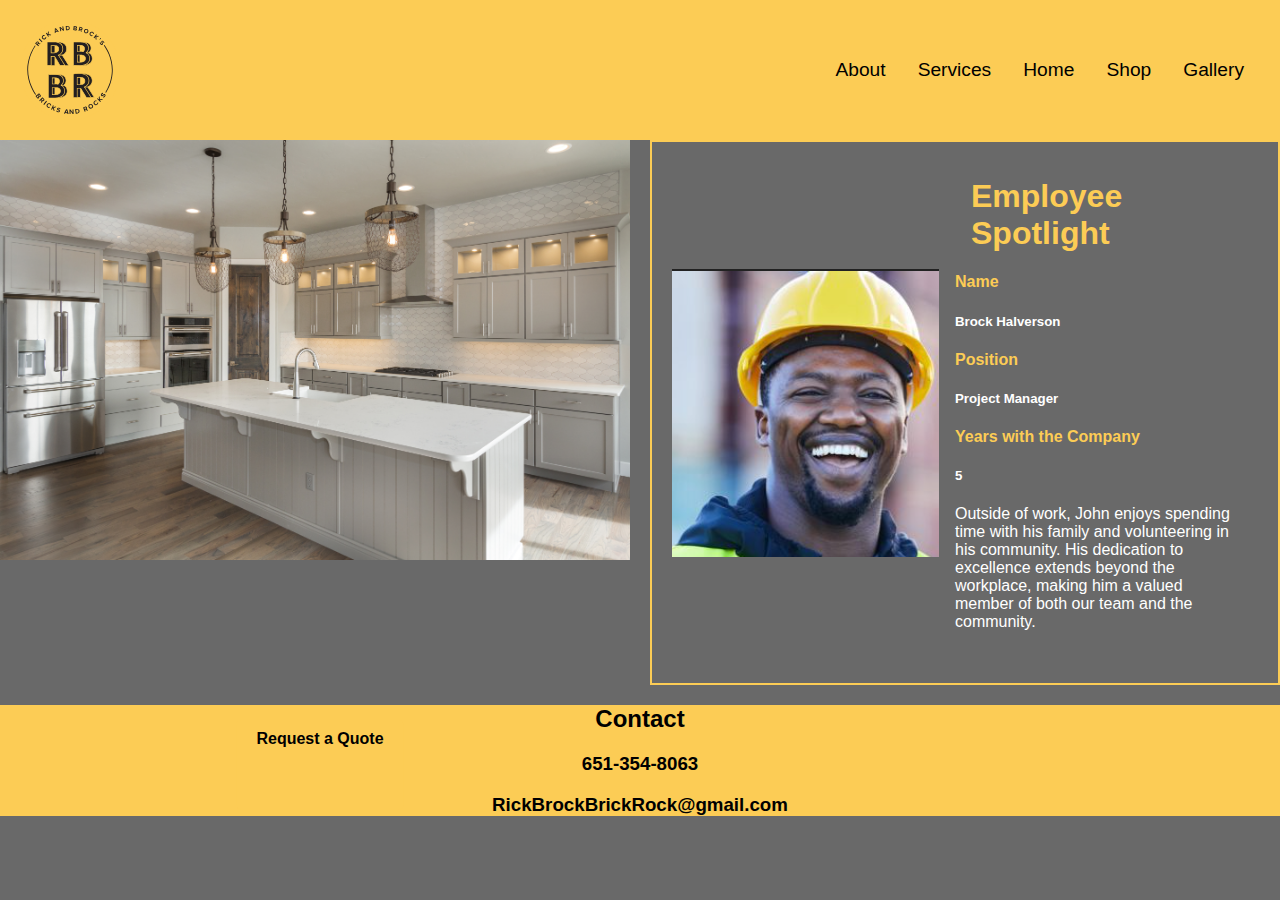
<file: index.html>
<!DOCTYPE html>
<html lang="en">
<head>
    <link rel="icon" type="image/svg+xml" href="/assets/images/favicon.svg">
    <link rel="icon" type="image/png" href="/assets/images/favicon.png">
    <link rel="preconnect" href="https://fonts.googleapis.com">
    <link rel="preconnect" href="https://fonts.gstatic.com" crossorigin>
    <link href="https://fonts.googleapis.com/css2?family=Lato:ital,wght@0,100;0,300;0,400;0,700;0,900;1,100;1,300;1,400;1,700;1,900&display=swap" rel="stylesheet">
    <link rel="stylesheet" href="styles.css">
    <meta charset="UTF-8">
    <meta name="viewport" content="width=device-width, initial-scale=1.0">
    <title>RBBR</title>
    <style>
        .quote-button {
            position: absolute;
            bottom: 90px;
            left: 25%;
            transform: translateX(-50%);
            background-color: #fccc55;
            color: black;
            padding: 10px 20px;
            border: none;
            border-radius: 5px;
            text-decoration: none;
            font-weight: bold;
            transition: background-color 0.3s ease;
        }
    </style>
</head>
<body>
    <header>
        <img src="images/Asset2.svg" alt= "Rick and Brocks bricks and rocks" style="max-width: 100px;">
        <nav>
            <a href="About.html">About</a>
            <a href="Services.html">Services</a>
            <a href="index.html">Home</a>
            <a href="Shop.html">Shop</a>
            <a href="Gallery.html">Gallery</a>
        </nav>
    </header>
    <main class="grid-container">
        <div class="image-container-left">
            <div class="image-with-button">
                <img src="images/Kitchen.jpeg" alt="Kitchen">
                <a href="Services.html" class="quote-button">Request a Quote</a>
            </div>
        </div>
        <div class="text-and-image-container">
            <img src="images/Guy.png" alt="Guy">
            <div class="text-container">
                <h1>Employee Spotlight</h1>
                <h4>Name</h4>
                <h5>Brock Halverson</h5>
                <h4>Position</h4>
                <h5>Project Manager</h5>
                <h4>Years with the Company</h4>
                <h5>5</h5>
                <p>Outside of work, John enjoys spending time with his
                    family and volunteering in his community. His dedication
                    to excellence extends beyond the workplace, making him
                    a valued member of both our team and the community.</p>
            </div>
        </div>
    </main>
    <footer>
        <h2>Contact</h2>
        <h3>651-354-8063</h3>
        <h3>RickBrockBrickRock@gmail.com</h3>
    </footer>
</body>
</html>
</file>
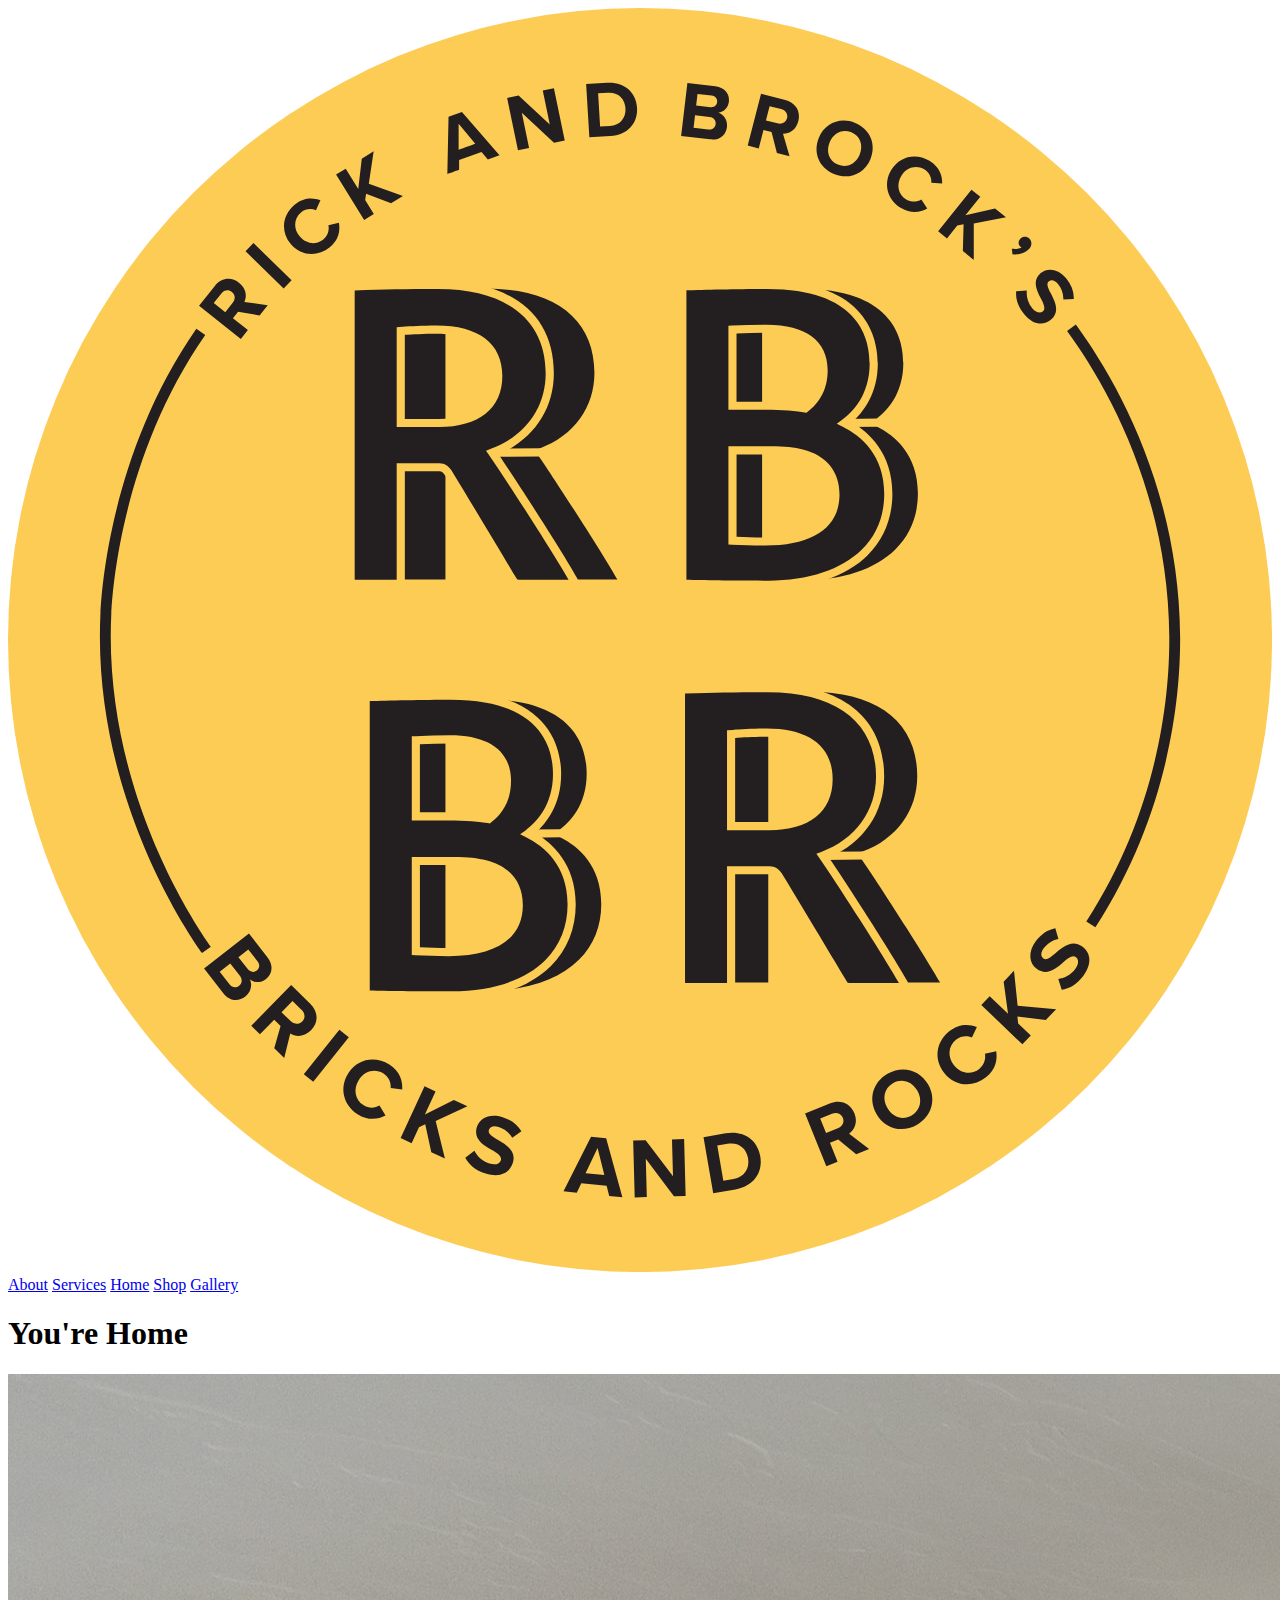
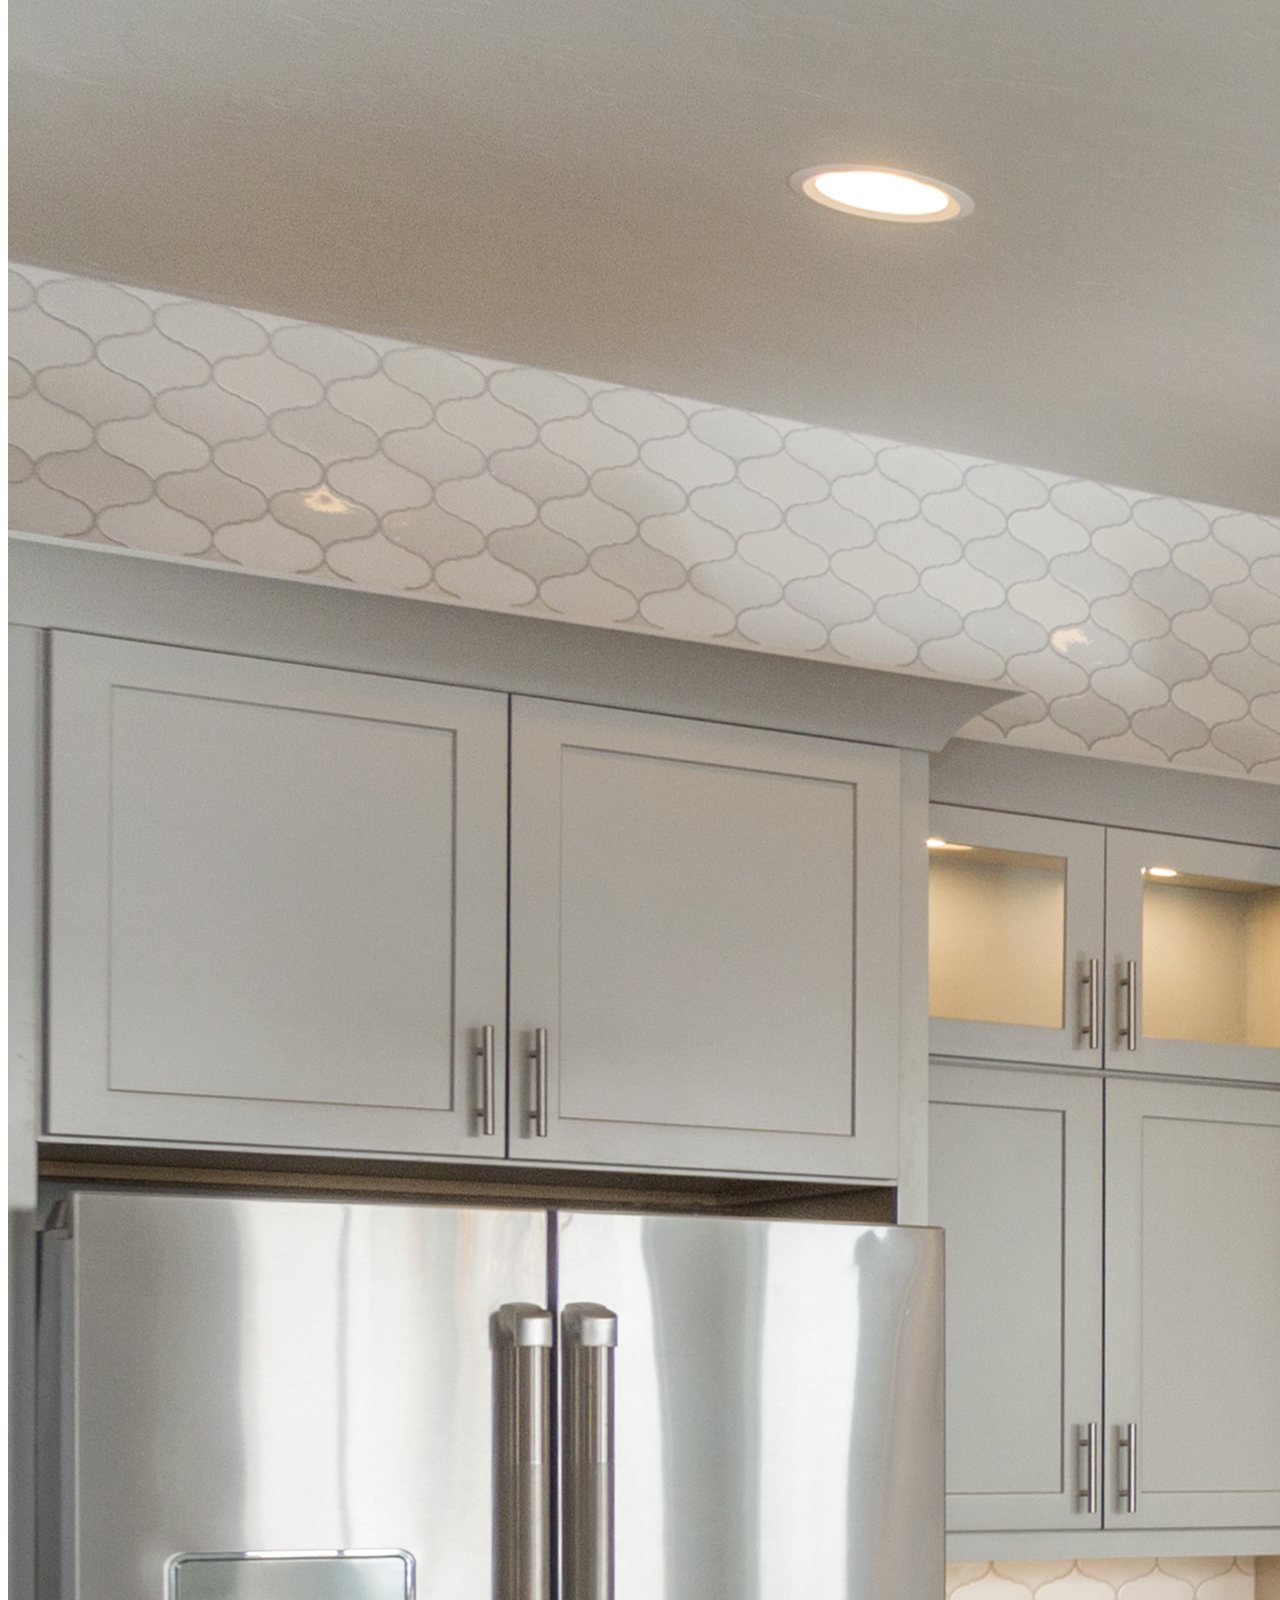
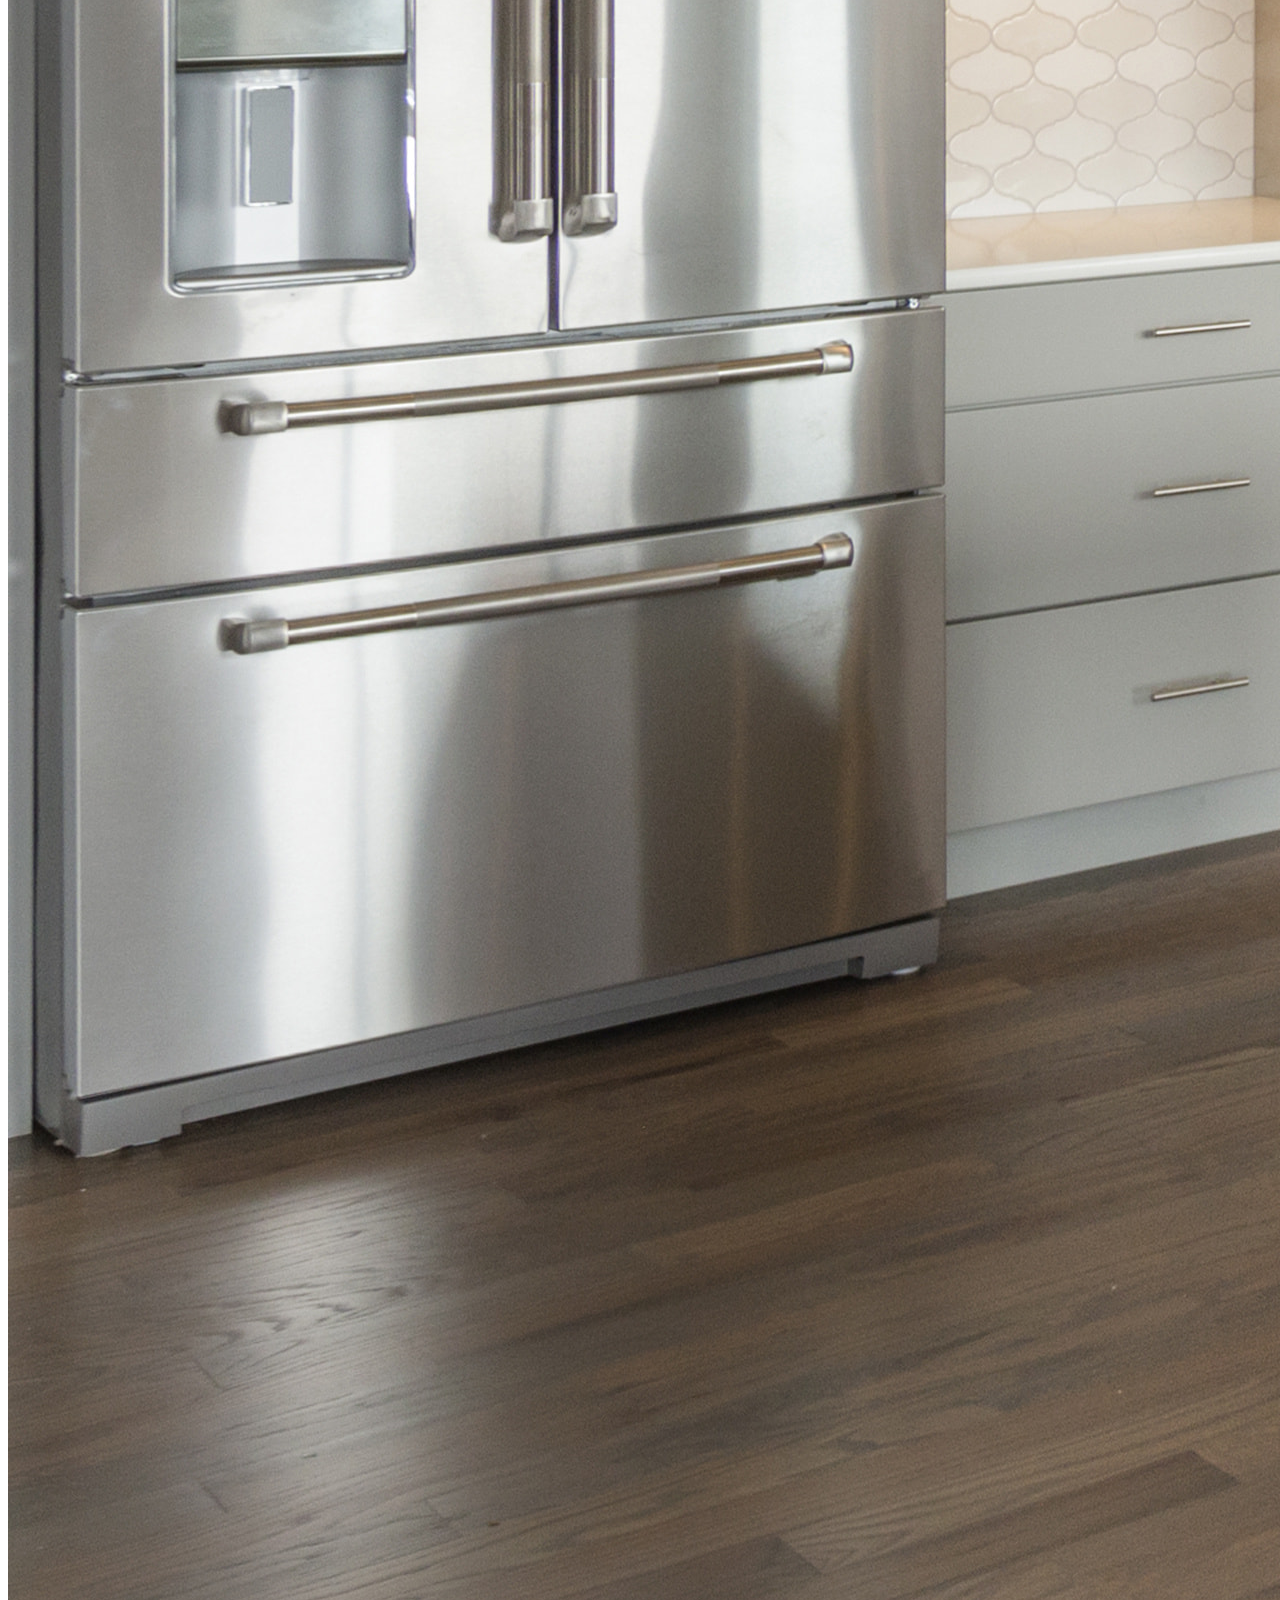
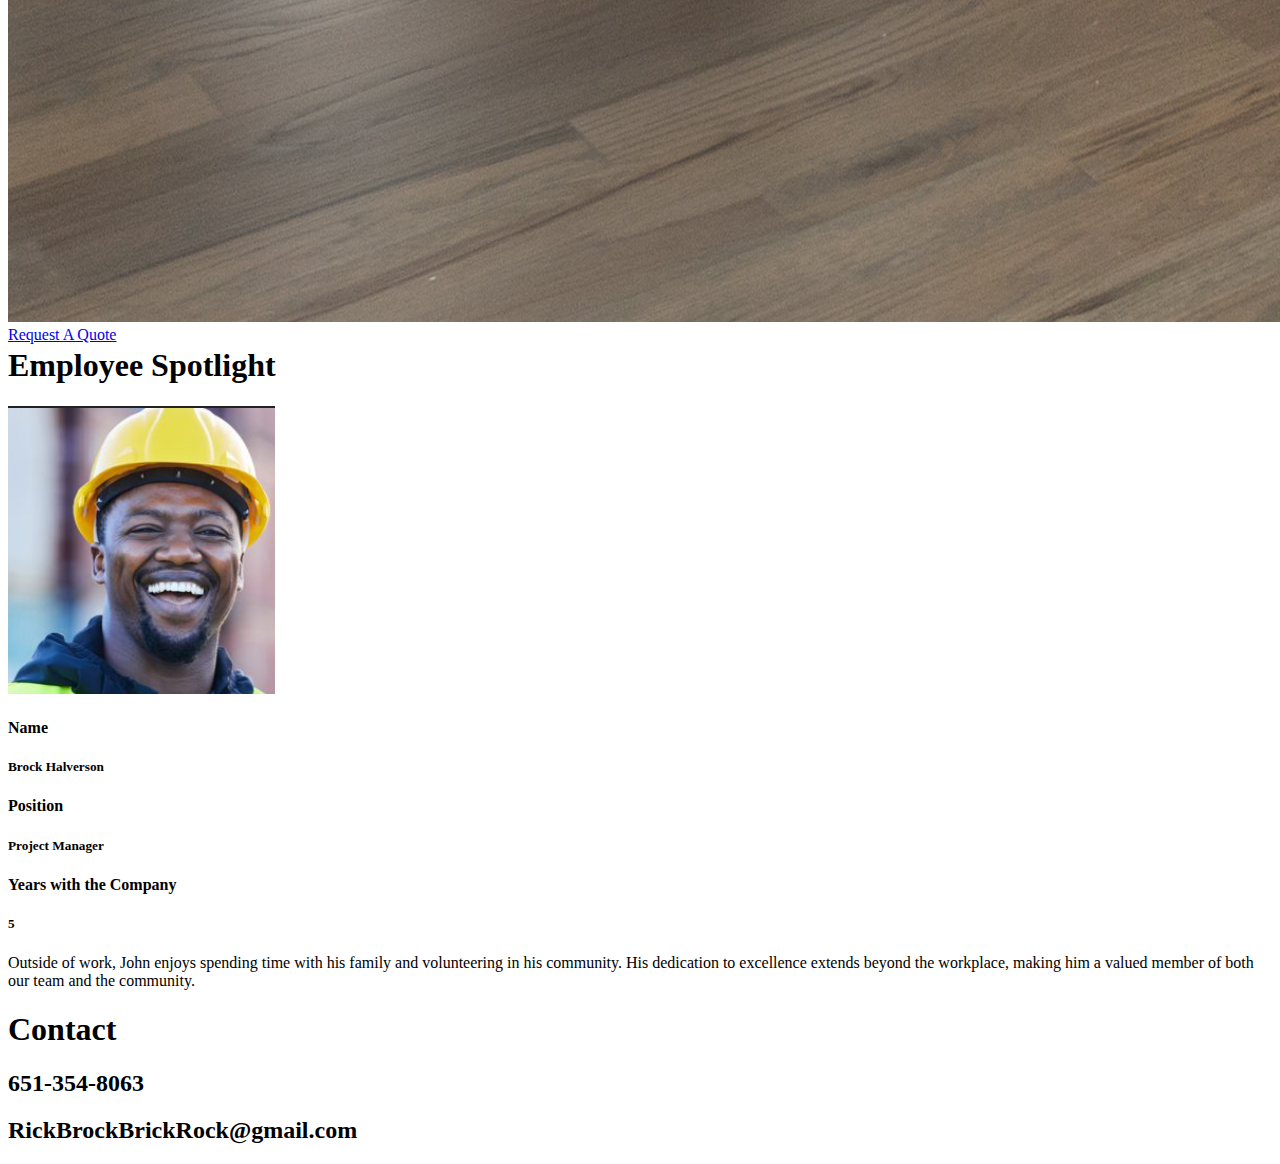
<file: Client/index.html>
<!DOCTYPE html>
<html lang="en">
<head>
    <link rel="stylesheet" href="styles.css">
    <meta charset="UTF-8">
    <meta name="viewport" content="width=device-width, initial-scale=1.0">
    <title>RBBR</title>
</head>
<body>
    <header>
        <img src="images/Asset 2.svg" alt= "Rick and Brocks bricks and rocks">
        <nav>
            <a href="About.html">About</a>
            <a href="Services.html">Services</a>
            <a href="index.html">Home</a>
            <a href="Shop.html">Shop</a>
            <a href="Gallery.html">Gallery</a>
        </nav>
    </header>
    <main>
        <h1>You're Home</h1>
       <div class="Quote"><img src="images/Kitchen.jpeg" alt= "Nice Kitchen">
            <a href="Services.html">Request A Quote</a></div>
        <h1>Employee Spotlight</h1>
        <img src="images/Guy.png" alt="Guy">
        <h4>Name</h4>
        <h5>Brock Halverson</h5>
        <h4>Position</h4>
        <h5>Project Manager</h5>
        <h4>Years with the Company</h4>
        <h5>5</h5>
        <p>Outside of work, John enjoys spending time with his
            family and volunteering in his community. His dedication
            to excellence extends beyond the workplace, making him
            a valued member of both our team and the community.</p>
    </main>
    <footer>
        <h1>Contact</h1>
        <h2>651-354-8063</h2>
        <h2>RickBrockBrickRock@gmail.com</h2>
    </footer>
</body>
</html>
</file>
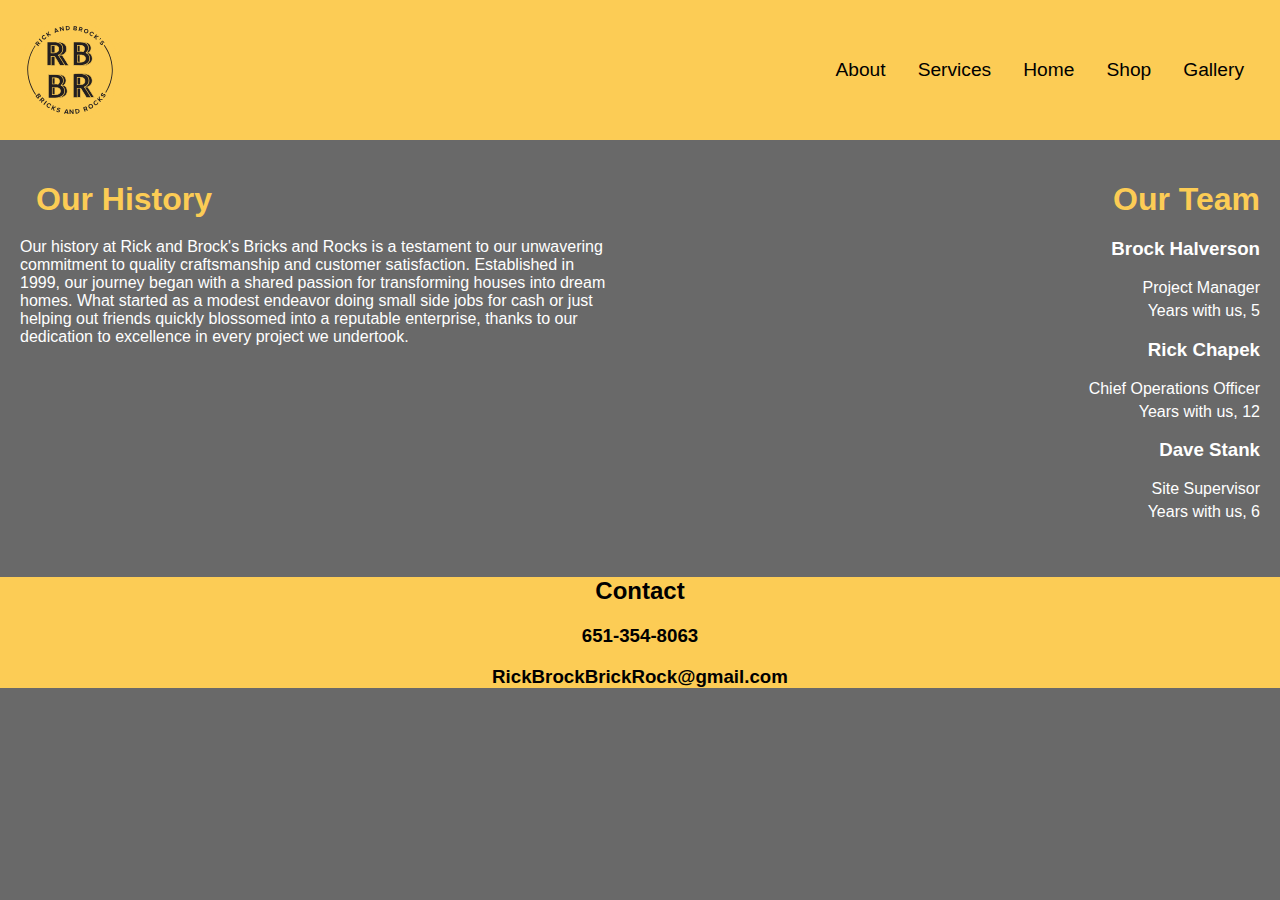
<file: About.html>
<!DOCTYPE html>
<html lang="en">
<head>
    <link rel="icon" type="image/svg+xml" href="/assets/images/favicon.svg">
    <link rel="icon" type="image/png" href="/assets/images/favicon.png">
    <link rel="preconnect" href="https://fonts.googleapis.com">
    <link rel="preconnect" href="https://fonts.gstatic.com" crossorigin>
    <link href="https://fonts.googleapis.com/css2?family=Lato:ital,wght@0,100;0,300;0,400;0,700;0,900;1,100;1,300;1,400;1,700;1,900&display=swap" rel="stylesheet">
    <link rel="stylesheet" href="styles.css">
    <meta charset="UTF-8">
    <meta name="viewport" content="width=device-width, initial-scale=1.0">
    <title>RBBR</title>
    <style>
        .content-container {
            display: flex;
            justify-content: center;
        }
        .grid-container {
            display: grid;
            grid-template-columns: 1fr 1fr;
            gap: 20px;
        }
        .our-history {
            padding: 20px;
            background-color: dimgray;
        }
        .our-team {
            padding: 20px;
            background-color: dimgray;
            text-align: right;
        }
        h1 {
            color: #fccc55;
            margin-bottom: 20px;
        }
        ul {
            list-style-type: none;
            padding: 0;
        }
        ul li {
            margin-bottom: 5px;
        }
    </style>
</head>
<body>
    <header>
        <img src="images/Asset2.svg" alt= "Rick and Brocks bricks and rocks" style="max-width: 100px;">
        <nav>
            <a href="About.html">About</a>
            <a href="Services.html">Services</a>
            <a href="index.html">Home</a>
            <a href="Shop.html">Shop</a>
            <a href="Gallery.html">Gallery</a>
        </nav>
    </header>
    <main class="content-container">
        <div class="grid-container">
            <div class="our-history">
                <h1>Our History</h1>
                <p>Our history at Rick and Brock's Bricks and Rocks is a testament to our unwavering commitment to quality craftsmanship and customer satisfaction. Established in 1999, our journey began with a shared passion for transforming houses into dream homes. What started as a modest endeavor doing small side jobs for cash or just helping out friends quickly blossomed into a reputable enterprise, thanks to our dedication to excellence in every project we undertook.</p>
            </div>
            <div class="our-team">
                <h1>Our Team</h1>
                <h3>Brock Halverson</h3>
                <ul>
                    <li>Project Manager</li>
                    <li>Years with us, 5</li>
                </ul>
                <h3>Rick Chapek</h3>
                <ul>
                    <li>Chief Operations Officer</li>
                    <li>Years with us, 12</li>
                </ul>
                <h3>Dave Stank</h3>
                <ul>
                    <li>Site Supervisor</li>
                    <li>Years with us, 6</li>
                </ul>
            </div>
        </div>
    </main>
    <footer>
        <h2>Contact</h2>
        <h3>651-354-8063</h3>
        <h3>RickBrockBrickRock@gmail.com</h3>
    </footer>
</body>
</html>
</file>
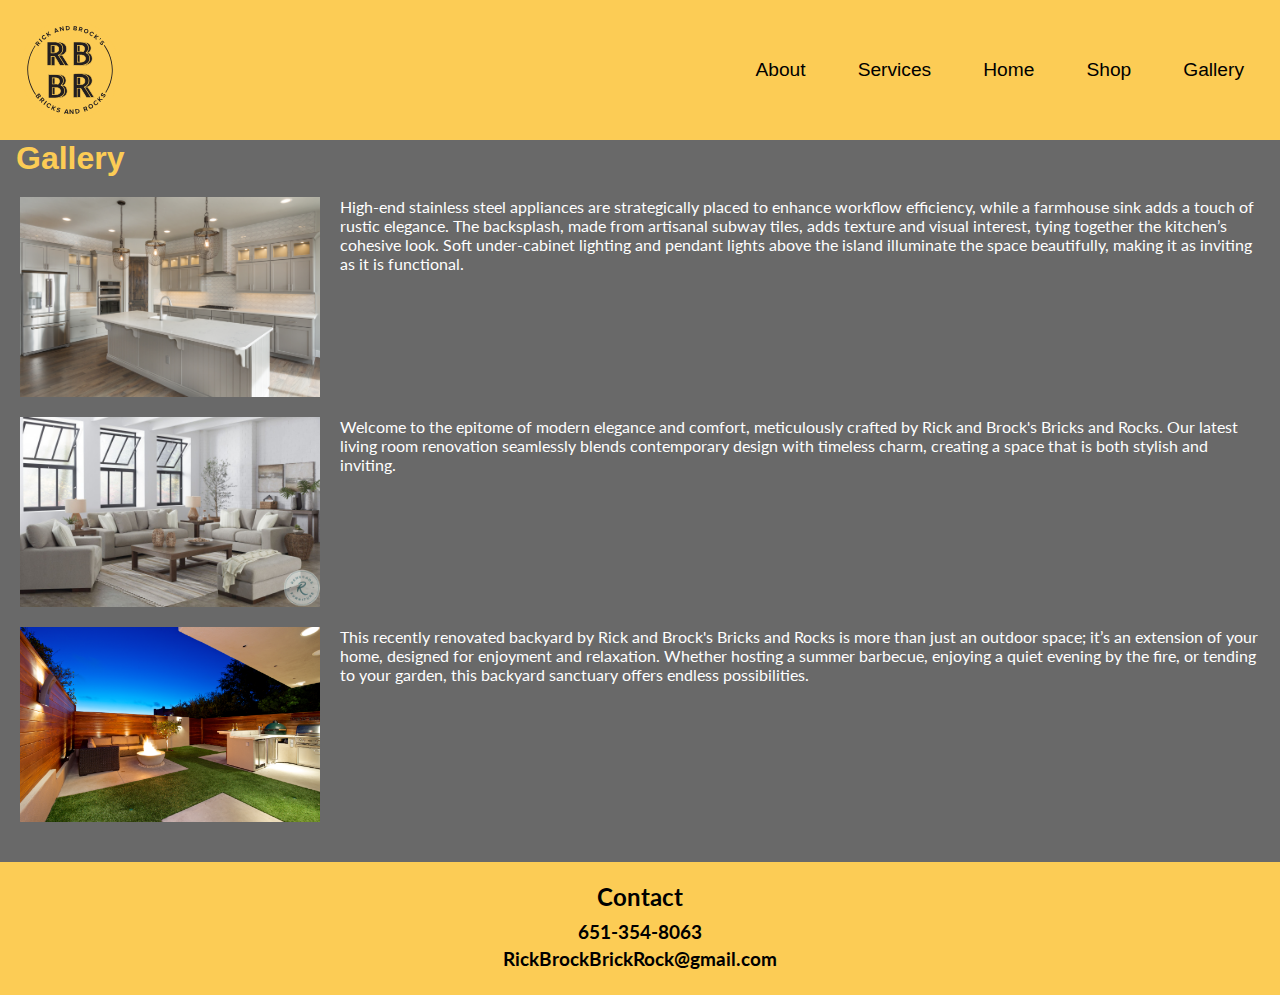
<file: Gallery.html>
<!DOCTYPE html>
<html lang="en">
<head>
    <link rel="icon" type="image/svg+xml" href="/assets/images/favicon.svg">
    <link rel="icon" type="image/png" href="/assets/images/favicon.png">
    <link rel="preconnect" href="https://fonts.googleapis.com">
    <link rel="preconnect" href="https://fonts.gstatic.com" crossorigin>
    <link href="https://fonts.googleapis.com/css2?family=Lato:ital,wght@0,100;0,300;0,400;0,700;0,900;1,100;1,300;1,400;1,700;1,900&display=swap" rel="stylesheet">
    <link rel="stylesheet" href="styles.css">
    <meta charset="UTF-8">
    <meta name="viewport" content="width=device-width, initial-scale=1.0">
    <title>RBBR</title>
    <style>
        * {
            margin: 0;
            padding: 0;
            box-sizing: border-box;
        }
        body {
            font-family: 'Lato', sans-serif;
            background-color: dimgrey;
        }
        header {
            background-color: #fccc55;
            color: black;
            padding: 20px;
            display: flex;
            justify-content: space-between;
            align-items: center;
        }
        header img {
            max-width: 100px;
        }
        nav a {
            color: black;
            text-decoration: none;
            margin-left: 20px;
        }
        main {
            padding: 20px;
        }
        .img-with-text {
            display: flex;
            margin-bottom: 20px;
        }
        .img-with-text img {
            max-width: 300px;
            margin-right: 20px;
        }
        .img-with-text p {
            flex: 1;
        }
        footer {
            background-color: #fccc55;
            color: black;
            padding: 20px;
            text-align: center;
        }
        footer h2 {
            margin-bottom: 10px;
        }
        footer h3 {
            margin-bottom: 5px;
        }
    </style>
</head>
<body>
    <header>
        <img src="images/Asset2.svg" alt= "Rick and Brocks bricks and rocks" style="max-width: 100px;">
        <nav>
            <a href="About.html">About</a>
            <a href="Services.html">Services</a>
            <a href="index.html">Home</a>
            <a href="Shop.html">Shop</a>
            <a href="Gallery.html">Gallery</a>
        </nav>
    </header>
    <h1>Gallery</h1>
    <main>
        <div class="img-with-text">
            <img src="images/Kitchen.jpeg" alt="fancy kitchen">
            <p>High-end stainless steel appliances are strategically placed to enhance workflow efficiency, while a farmhouse sink adds a touch of rustic elegance. The backsplash, made from artisanal subway tiles, adds texture and visual interest, tying together the kitchen’s cohesive look. Soft under-cabinet lighting and pendant lights above the island illuminate the space beautifully, making it as inviting as it is functional.</p>
        </div>
        <div class="img-with-text">
            <img src="images/LivingRoom.jpg" alt="nice livingroom">
            <p>Welcome to the epitome of modern elegance and comfort, meticulously crafted by Rick and Brock's Bricks and Rocks. Our latest living room renovation seamlessly blends contemporary design with timeless charm, creating a space that is both stylish and inviting.</p>
        </div>
        <div class="img-with-text">
            <img src="images/Backyard.png" alt="modern backyard">
            <p>This recently renovated backyard by Rick and Brock's Bricks and Rocks is more than just an outdoor space; it’s an extension of your home, designed for enjoyment and relaxation. Whether hosting a summer barbecue, enjoying a quiet evening by the fire, or tending to your garden, this backyard sanctuary offers endless possibilities.</p>
        </div>
    </main>
    <footer>
        <h2>Contact</h2>
        <h3>651-354-8063</h3>
        <h3>RickBrockBrickRock@gmail.com</h3>
    </footer>
</body>
</html>
</file>
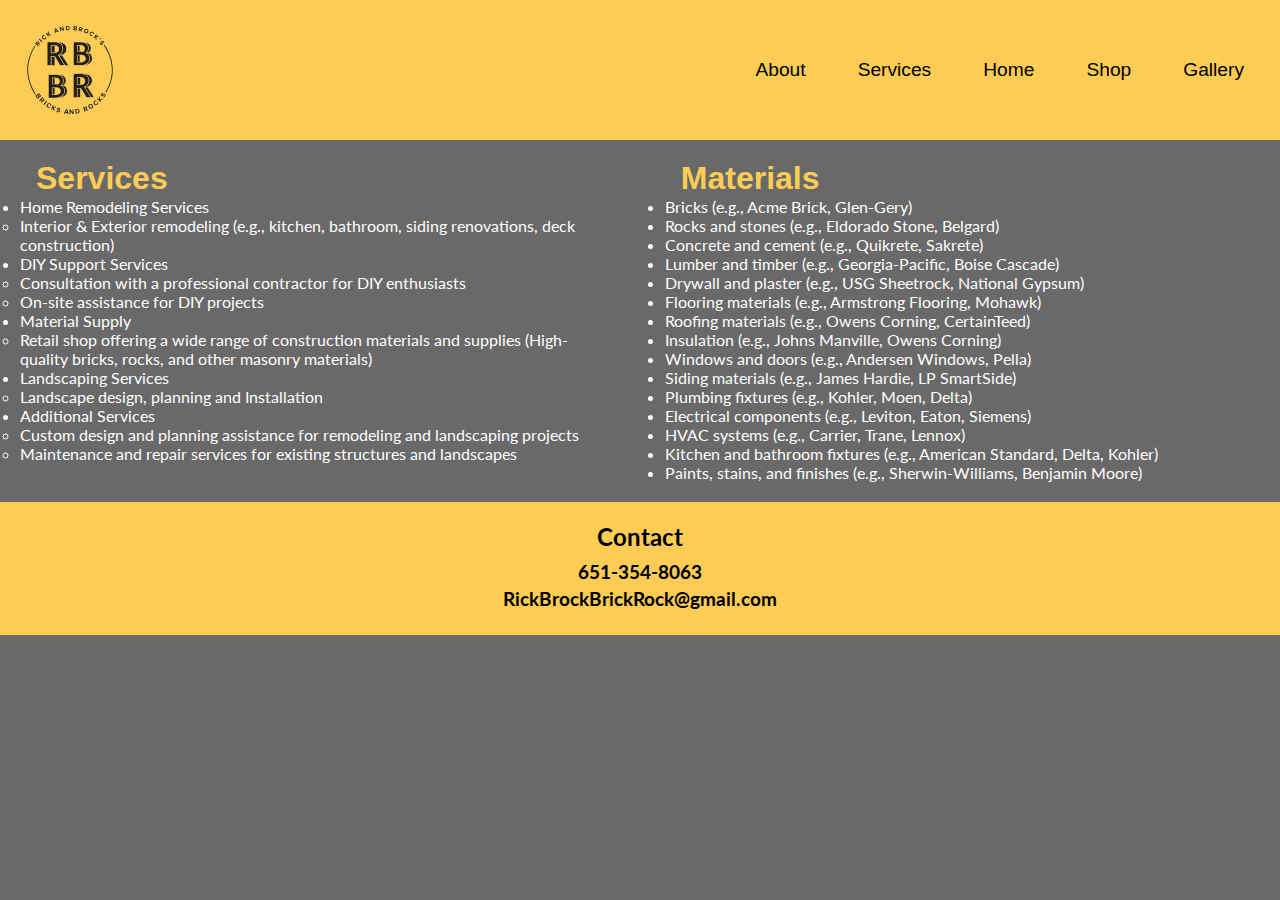
<file: Services.html>
<!DOCTYPE html>
<html lang="en">
<head>
    <link rel="icon" type="image/svg+xml" href="/assets/images/favicon.svg">
    <link rel="icon" type="image/png" href="/assets/images/favicon.png">
    <link rel="preconnect" href="https://fonts.googleapis.com">
    <link rel="preconnect" href="https://fonts.gstatic.com" crossorigin>
    <link href="https://fonts.googleapis.com/css2?family=Lato:ital,wght@0,100;0,300;0,400;0,700;0,900;1,100;1,300;1,400;1,700;1,900&display=swap" rel="stylesheet">
    <link rel="stylesheet" href="styles.css">
    <meta charset="UTF-8">
    <meta name="viewport" content="width=device-width, initial-scale=1.0">
    <title>RBBR</title>
    <style>
        * {
            margin: 0;
            padding: 0;
            box-sizing: border-box;
        }
        body {
            font-family: 'Lato', sans-serif;
            background-color: dimgrey;
        }
        header {
            background-color: #fccc55;
            color: black;
            padding: 20px;
            display: flex;
            justify-content: space-between;
            align-items: center;
        }
        header img {
            max-width: 100px;
        }
        nav a {
            color: black;
            text-decoration: none;
            margin-left: 20px;
        }
        main {
            padding: 20px;
        }
        .flex-container {
            display: flex;
            justify-content: space-between;
            align-items: flex-start;
        }
        .services,
        .materials {
            flex-basis: 48%;
        }
        footer {
            background-color: #fccc55;
            color: black;
            padding: 20px;
            text-align: center;
        }
        footer h2 {
            margin-bottom: 10px;
        }
        footer h3 {
            margin-bottom: 5px;
        }
    </style>
</head>
<body>
    <header>
        <img class="logo" src="images/Asset2.svg" alt= "Rick and Brocks bricks and rocks" style="max-width: 100px;">
        <nav>
            <a href="About.html">About</a>
            <a href="Services.html">Services</a>
            <a href="index.html">Home</a>
            <a href="Shop.html">Shop</a>
            <a href="Gallery.html">Gallery</a>
        </nav>
    </header>
    <main>   
        <div class="flex-container">
            <div class="services">
                <h1>Services</h1>
                <ul>
                    <li>Home Remodeling Services
                        <ul>
                            <li>Interior & Exterior remodeling (e.g., kitchen,
                                bathroom, siding renovations, deck
                                construction)</li>
                        </ul>
                    </li>
                    <li>DIY Support Services
                        <ul>
                            <li>Consultation with a professional contractor
                                for DIY enthusiasts</li>
                            <li>On-site assistance for DIY projects</li>
                        </ul>
                    </li>
                    <li>Material Supply 
                        <ul>
                            <li>Retail shop offering a wide range of
                                construction materials and supplies
                                (High-quality bricks, rocks, and other
                                masonry materials)</li>
                        </ul>
                    </li>
                    <li>Landscaping Services
                        <ul>
                            <li>Landscape design, planning and Installation</li>
                        </ul>
                    </li>
                    <li>Additional Services
                        <ul>
                            <li>Custom design and planning assistance for
                                remodeling and landscaping projects</li>
                            <li>Maintenance and repair services for existing
                                structures and landscapes</li>
                        </ul>
                    </li>
                </ul>
            </div>
            <div class="materials">
                <h1>Materials</h1>
                <ul>
                    <li>Bricks (e.g., Acme Brick, Glen-Gery)</li>
                    <li>Rocks and stones (e.g., Eldorado Stone, Belgard)</li>
                    <li>Concrete and cement (e.g., Quikrete, Sakrete)</li>
                    <li>Lumber and timber (e.g., Georgia-Pacific, Boise Cascade)</li>
                    <li>Drywall and plaster (e.g., USG Sheetrock, National Gypsum)</li>
                    <li>Flooring materials (e.g., Armstrong Flooring, Mohawk)</li>
                    <li>Roofing materials (e.g., Owens Corning, CertainTeed)</li>
                    <li>Insulation (e.g., Johns Manville, Owens Corning)</li>
                    <li>Windows and doors (e.g., Andersen Windows, Pella)</li>
                    <li>Siding materials (e.g., James Hardie, LP SmartSide)</li>
                    <li>Plumbing fixtures (e.g., Kohler, Moen, Delta)</li>
                    <li>Electrical components (e.g., Leviton, Eaton, Siemens)</li>
                    <li>HVAC systems (e.g., Carrier, Trane, Lennox)</li>
                    <li>Kitchen and bathroom fixtures (e.g., American Standard, Delta, Kohler)</li>
                    <li>Paints, stains, and finishes (e.g., Sherwin-Williams, Benjamin Moore)</li>
                </ul>
            </div>
        </div>
    </main> 
    <footer>
        <h2>Contact</h2>
        <h3>651-354-8063</h3>
        <h3>RickBrockBrickRock@gmail.com</h3>
    </footer>
</body>
</html>
</file>
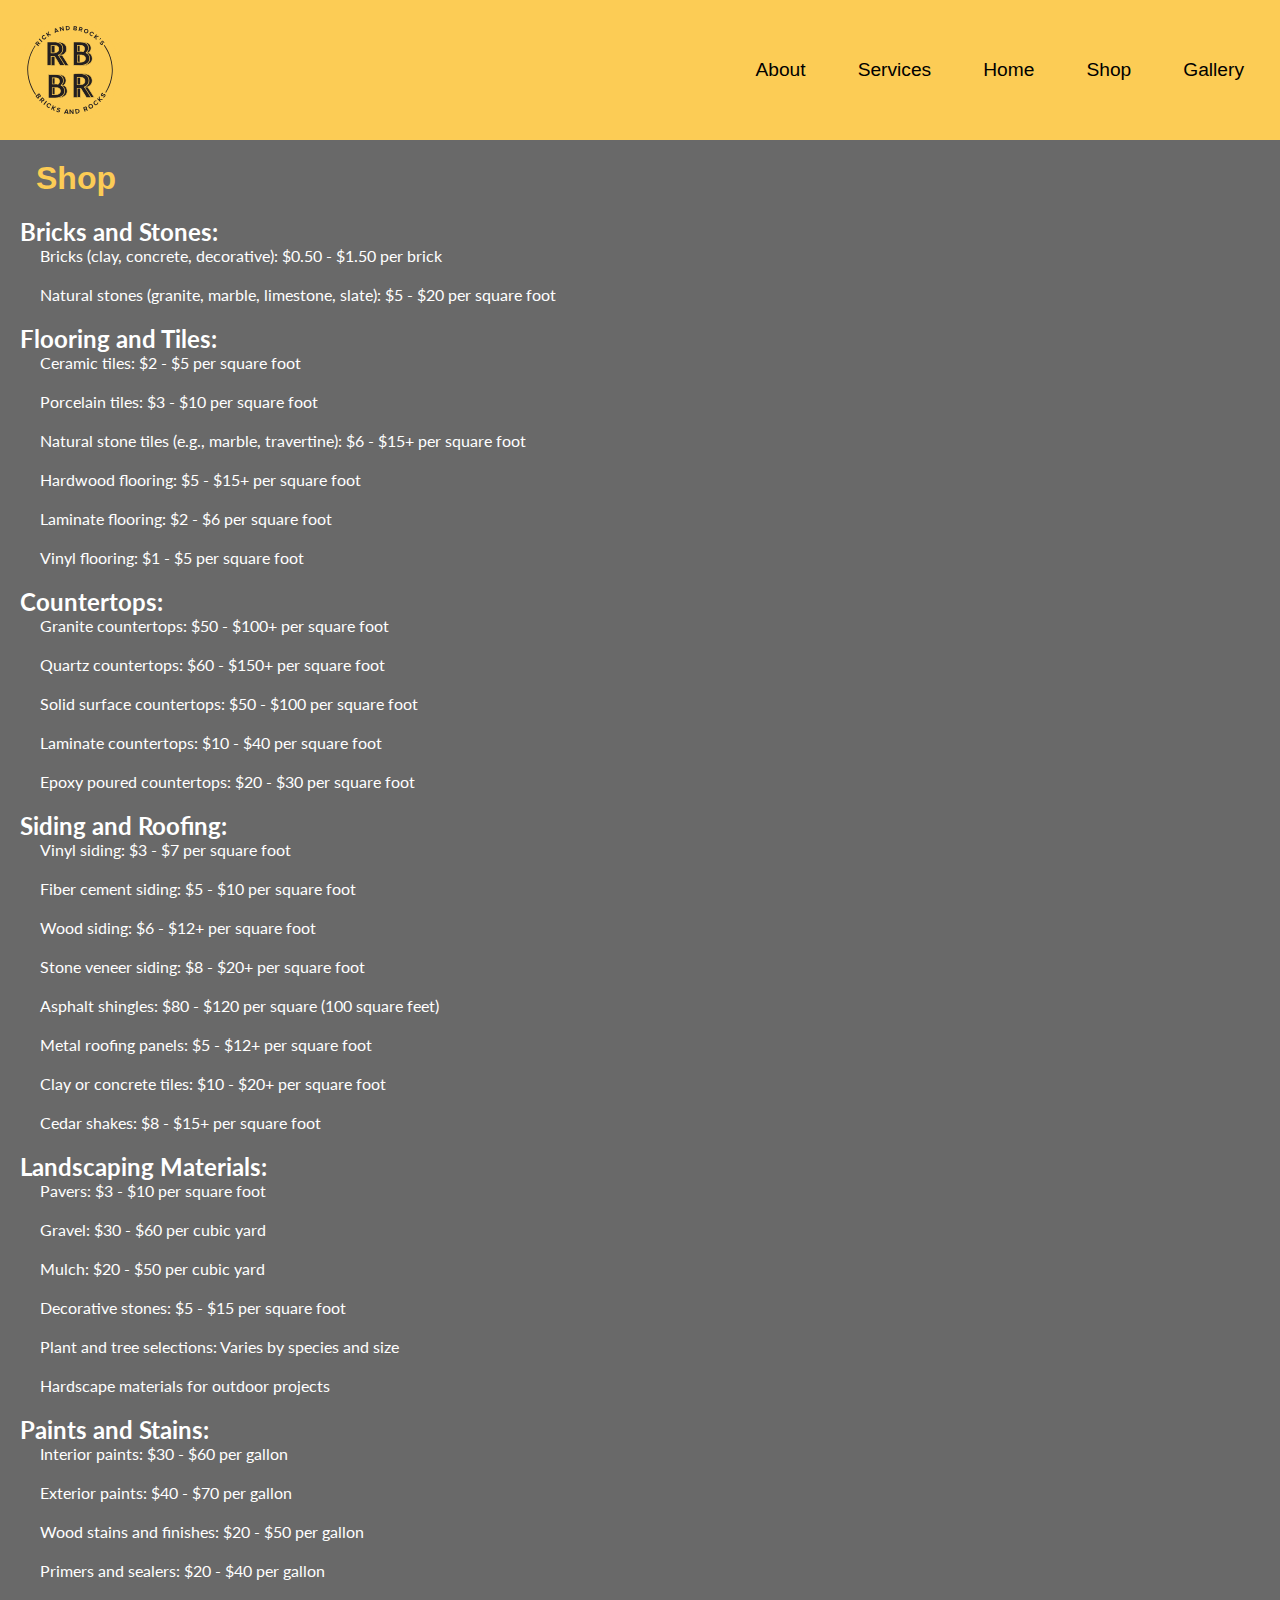
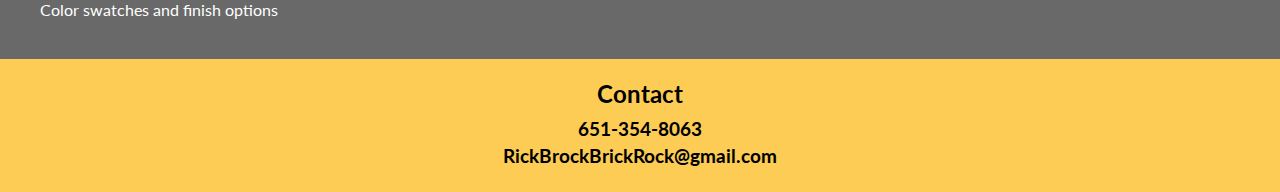
<file: Shop.html>
<!DOCTYPE html>
<html lang="en">
<head>
    <link rel="icon" type="image/svg+xml" href="/assets/images/favicon.svg">
    <link rel="icon" type="image/png" href="/assets/images/favicon.png">
    <link rel="preconnect" href="https://fonts.googleapis.com">
    <link rel="preconnect" href="https://fonts.gstatic.com" crossorigin>
    <link href="https://fonts.googleapis.com/css2?family=Lato:ital,wght@0,100;0,300;0,400;0,700;0,900;1,100;1,300;1,400;1,700;1,900&display=swap" rel="stylesheet">
    <link rel="stylesheet" href="styles.css">
    <meta charset="UTF-8">
    <meta name="viewport" content="width=device-width, initial-scale=1.0">
    <title>RBBR</title>
    <style>
        * {
            margin: 0;
            padding: 0;
            box-sizing: border-box;
        }
        body {
            font-family: 'Lato', sans-serif;
            background-color: dimgrey;
        }
        header {
            background-color: #fccc55;
            color: black;
            padding: 20px;
            display: flex;
            justify-content: space-between;
            align-items: center;
        }
        header img {
            max-width: 100px;
        }
        nav a {
            color: black;
            text-decoration: none;
            margin-left: 20px;
        }
        main {
            padding: 20px;
        }
        h1 {
            color: #fccc55;
            margin-bottom: 20px;
        }
        ul {
            list-style-type: none;
        }
        li {
            margin-bottom: 20px;
        }
        ul ul {
            margin-left: 20px;
        }
        footer {
            background-color:#fccc55;
            color: black;
            padding: 20px;
            text-align: center;
        }
        footer h2 {
            margin-bottom: 10px;
        }
        footer h3 {
            margin-bottom: 5px;
        }
    </style>
</head>
<body>
    <header>
        <img src="images/Asset2.svg" alt= "Rick and Brocks bricks and rocks" style="max-width: 100px;">
        <nav>
            <a href="About.html">About</a>
            <a href="Services.html">Services</a>
            <a href="index.html">Home</a>
            <a href="Shop.html">Shop</a>
            <a href="Gallery.html">Gallery</a>
        </nav>
    </header>
    <main>
        <h1>Shop</h1>
        <ul>
            <li>
                <h2>Bricks and Stones:</h2>
                <ul>
                    <li>Bricks (clay, concrete, decorative): $0.50 - $1.50 per brick</li>
                    <li>Natural stones (granite, marble, limestone, slate): $5 - $20 per square foot</li>
                </ul>
            </li>
            <li>
                <h2>Flooring and Tiles:</h2>
                <ul>
                    <li>Ceramic tiles: $2 - $5 per square foot</li>
                    <li>Porcelain tiles: $3 - $10 per square foot</li>
                    <li>Natural stone tiles (e.g., marble, travertine): $6 - $15+ per square foot</li>
                    <li>Hardwood flooring: $5 - $15+ per square foot</li>
                    <li>Laminate flooring: $2 - $6 per square foot</li>
                    <li>Vinyl flooring: $1 - $5 per square foot</li>
                </ul>
            </li>
            <li>
                <h2>Countertops:</h2>
                <ul>
                    <li>Granite countertops: $50 - $100+ per square foot</li>
                    <li>Quartz countertops: $60 - $150+ per square foot</li>
                    <li>Solid surface countertops: $50 - $100 per square foot</li>
                    <li>Laminate countertops: $10 - $40 per square foot</li>
                    <li>Epoxy poured countertops: $20 - $30 per square foot</li>
                </ul>
            </li>
            <li>
                <h2>Siding and Roofing:</h2>
                <ul>
                    <li>Vinyl siding: $3 - $7 per square foot</li>
                    <li>Fiber cement siding: $5 - $10 per square foot</li>
                    <li>Wood siding: $6 - $12+ per square foot</li>
                    <li>Stone veneer siding: $8 - $20+ per square foot</li>
                    <li>Asphalt shingles: $80 - $120 per square (100 square feet)</li>
                    <li>Metal roofing panels: $5 - $12+ per square foot</li>
                    <li>Clay or concrete tiles: $10 - $20+ per square foot</li>
                    <li>Cedar shakes: $8 - $15+ per square foot</li>
                </ul>
            </li>
            <li>
                <h2>Landscaping Materials:</h2>
                <ul>
                    <li>Pavers: $3 - $10 per square foot</li>
                    <li>Gravel: $30 - $60 per cubic yard</li>
                    <li>Mulch: $20 - $50 per cubic yard</li>
                    <li>Decorative stones: $5 - $15 per square foot</li>
                    <li>Plant and tree selections: Varies by species and size</li>
                    <li>Hardscape materials for outdoor projects</li>
                </ul>
            </li>
            <li>
                <h2>Paints and Stains:</h2>
                <ul>
                    <li>Interior paints: $30 - $60 per gallon</li>
                    <li>Exterior paints: $40 - $70 per gallon</li>
                    <li>Wood stains and finishes: $20 - $50 per gallon</li>
                    <li>Primers and sealers: $20 - $40 per gallon</li>
                    <li>Color swatches and finish options</li>
                </ul>
            </li>
        </ul>        
    </main>
    <footer>
        <h2>Contact</h2>
        <h3>651-354-8063</h3>
        <h3>RickBrockBrickRock@gmail.com</h3>
    </footer>
</body>
</html>
</file>
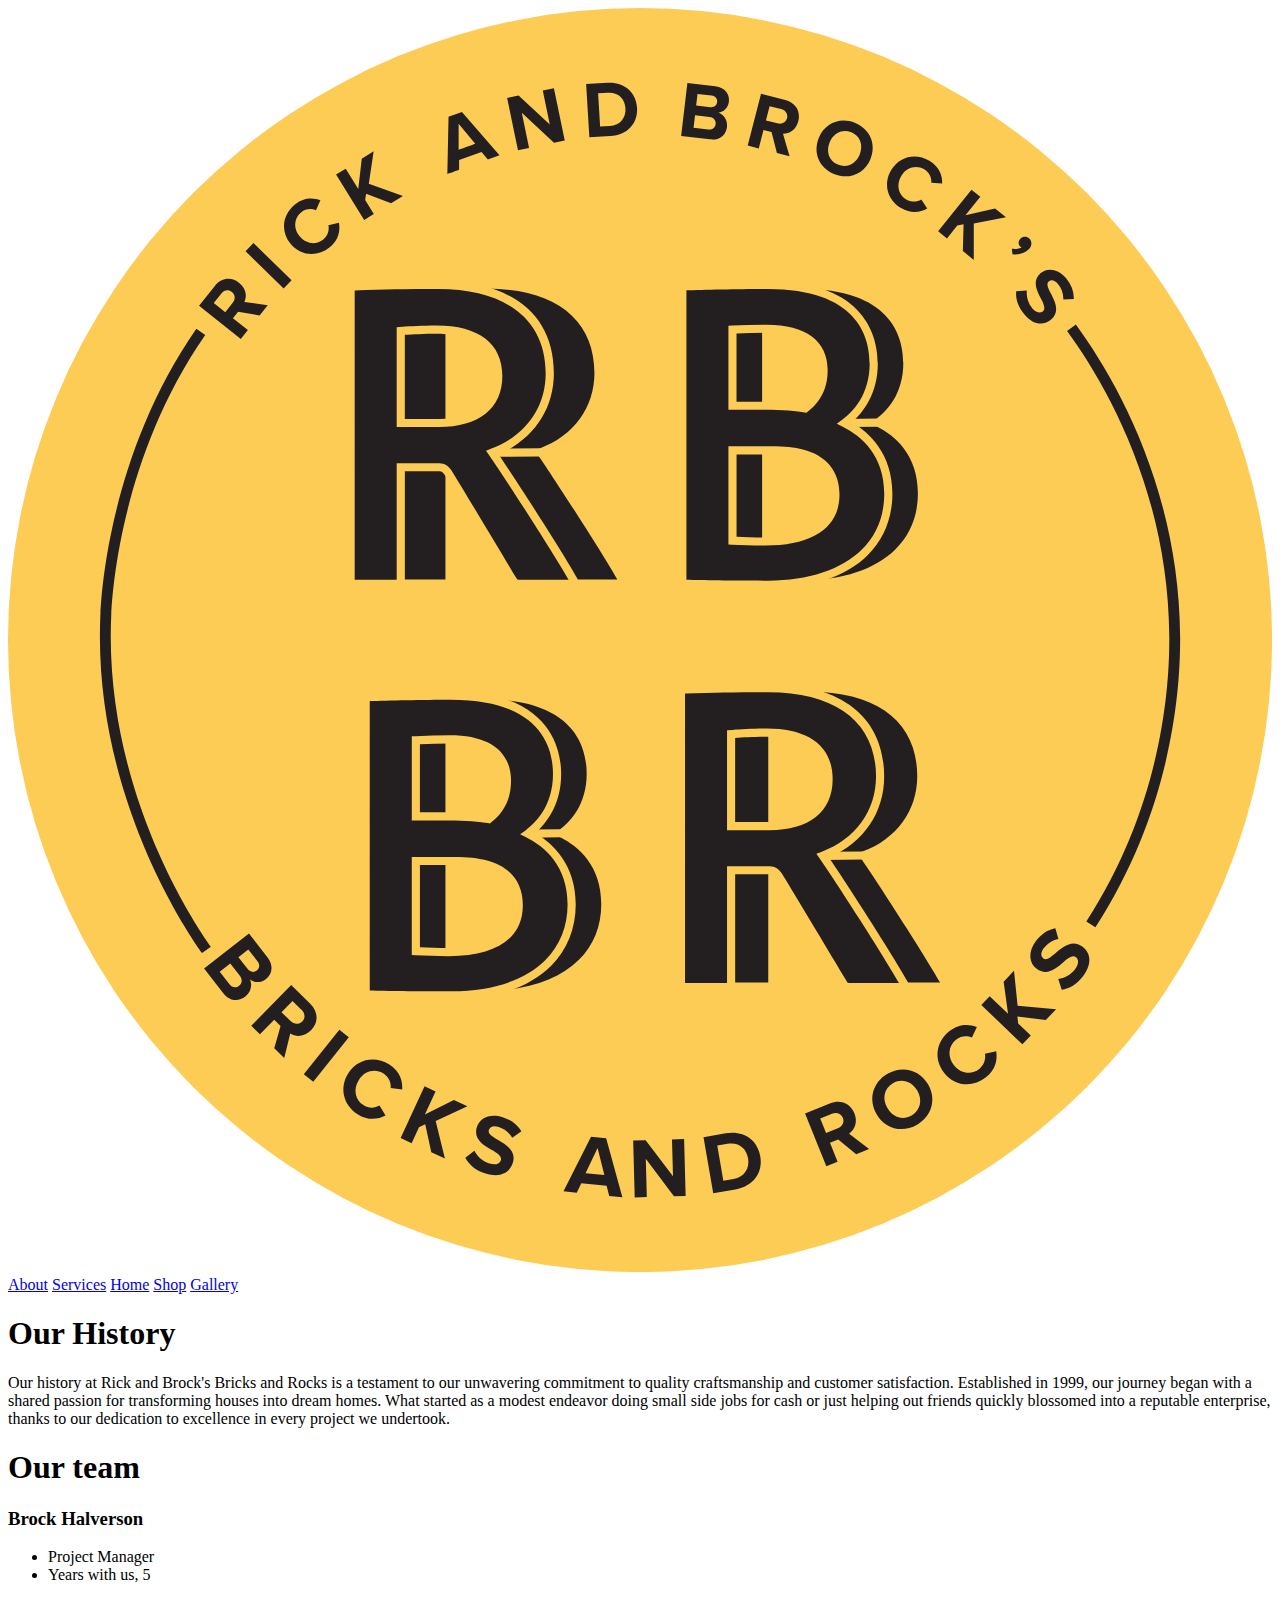
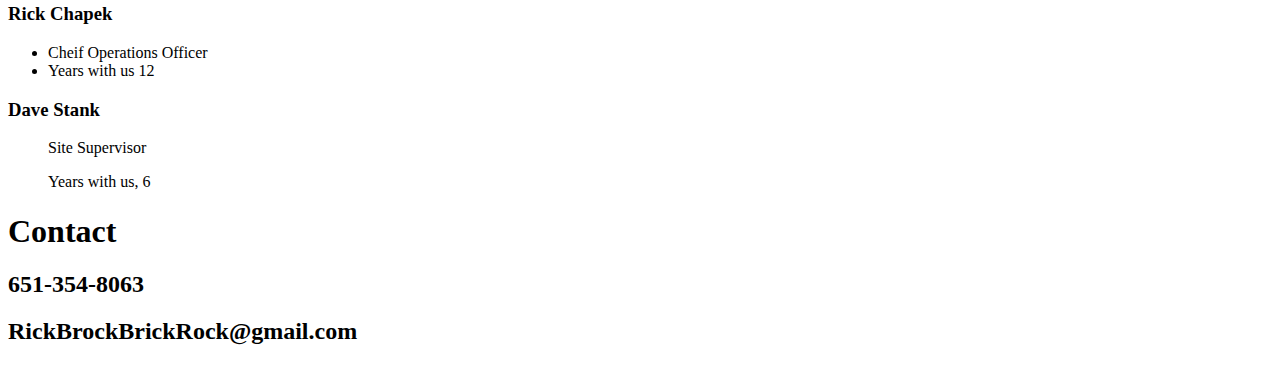
<file: Client/About.html>
<!DOCTYPE html>
<html lang="en">
<head>
    <link rel="stylesheet" href="styles.css">
    <meta charset="UTF-8">
    <meta name="viewport" content="width=device-width, initial-scale=1.0">
    <title>RBBR</title>
</head>
<body>
    <header>
        <img src="images/Asset 2.svg" alt= "Rick and Brocks bricks and rocks">
        <nav>
            <a href="About.html">About</a>
            <a href="Services.html">Services</a>
            <a href="index.html">Home</a>
            <a href="Shop.html">Shop</a>
            <a href="Gallery.html">Gallery</a>
        </nav>
    </header>
    <main>
        <h1>Our History</h1>
        <p>Our history at Rick and Brock's Bricks and Rocks is a testament to our unwavering commitment to quality craftsmanship and customer satisfaction. Established in 1999, our journey began with a shared passion for transforming houses into dream homes. What started as a modest endeavor doing small side jobs for cash or just helping out friends quickly blossomed into a reputable enterprise, thanks to our dedication to excellence in every project we undertook.</p>
        <h1>Our team</h1>
        <h3>Brock Halverson</h3>    
             <ul>
                <li>Project Manager</li>
                <li>Years with us, 5</li>
            </ul>
        <h3>Rick Chapek</h3>
            <ul>
                <li>Cheif Operations Officer</li>
                <li>Years with us 12</li>
            </ul>
        <h3>Dave Stank</h3>
            <ul>Site Supervisor</ul>
            <ul>Years with us, 6</ul>
    </main>
    <footer>
        <h1>Contact</h1>
        <h2>651-354-8063</h2>
        <h2>RickBrockBrickRock@gmail.com</h2>
    </footer>
</body>
</html>
</file>
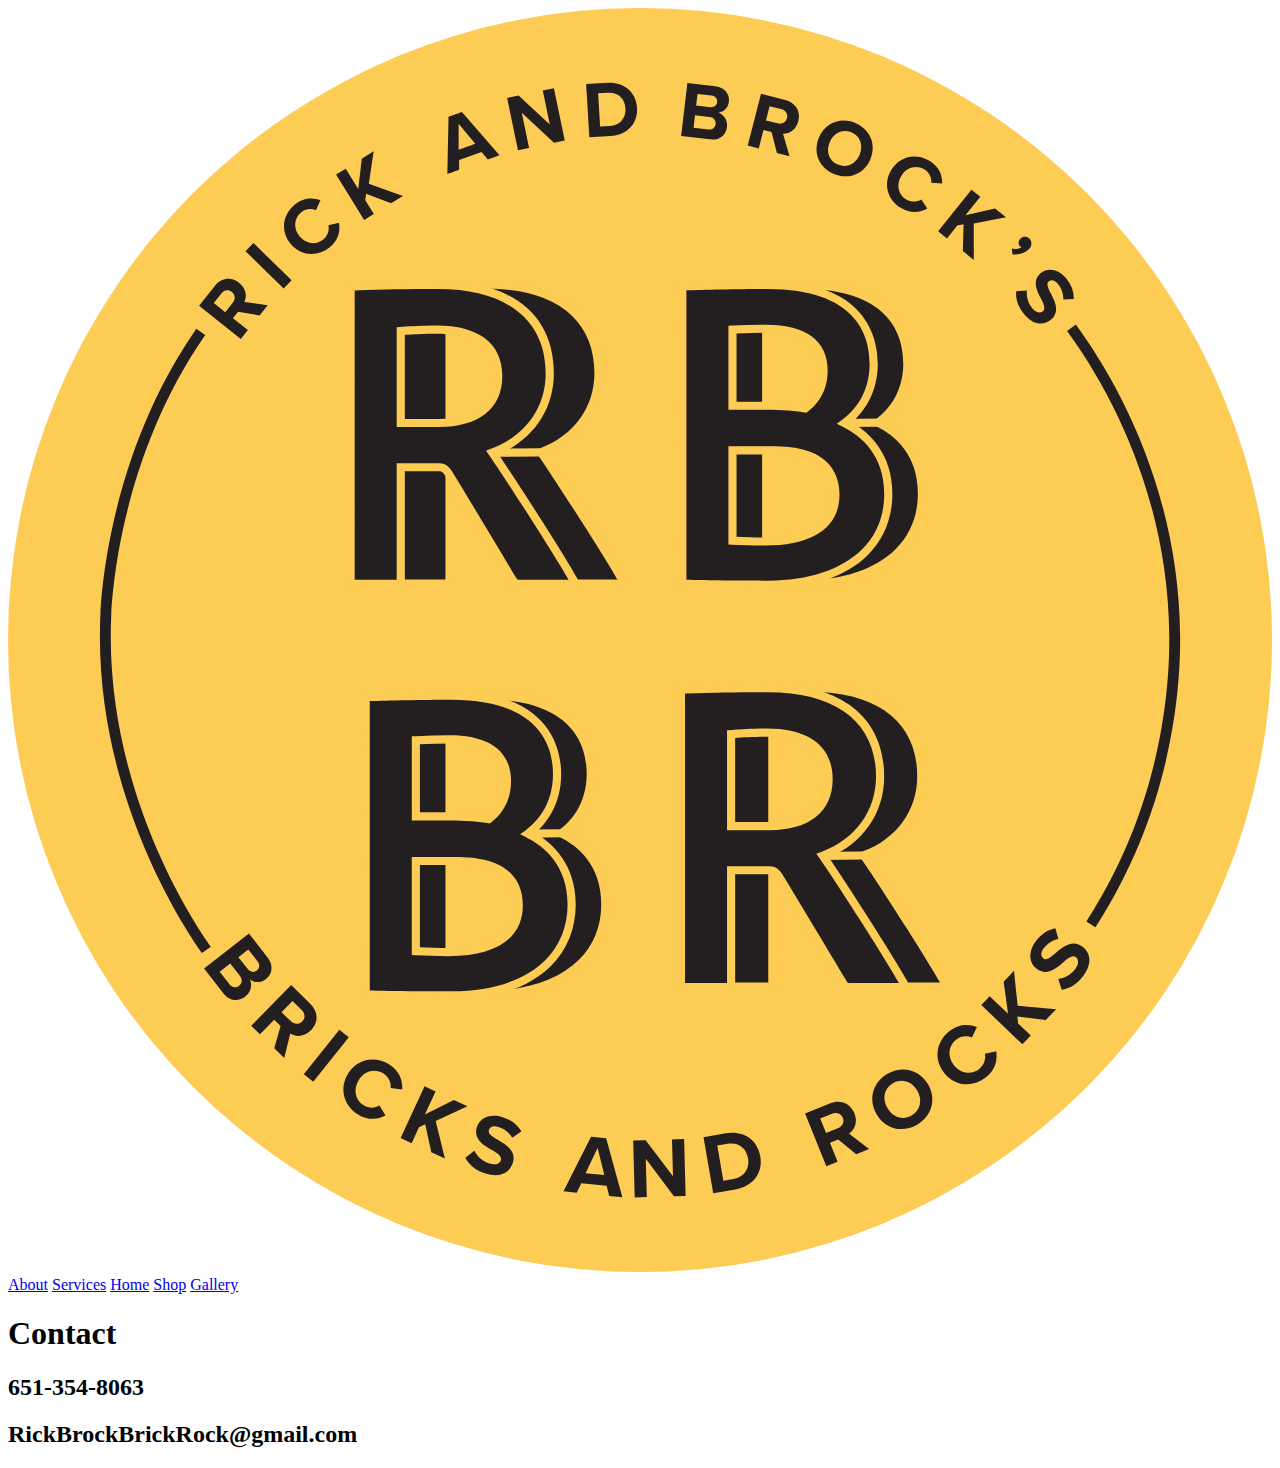
<file: Client/Gallery.html>
<!DOCTYPE html>
<html lang="en">
<head>
    <link rel="stylesheet" href="styles.css">
    <meta charset="UTF-8">
    <meta name="viewport" content="width=device-width, initial-scale=1.0">
    <title>RBBR</title>
</head>
<body>
    <header>
        <img src="images/Asset 2.svg" alt= "Rick and Brocks bricks and rocks">
        <nav>
            <a href="About.html">About</a>
            <a href="Services.html">Services</a>
            <a href="index.html">Home</a>
            <a href="Shop.html">Shop</a>
            <a href="Gallery.html">Gallery</a>
        </nav>
    </header>

    <footer>
        <h1>Contact</h1>
        <h2>651-354-8063</h2>
        <h2>RickBrockBrickRock@gmail.com</h2>
    </footer>
</body>
</html>
</file>
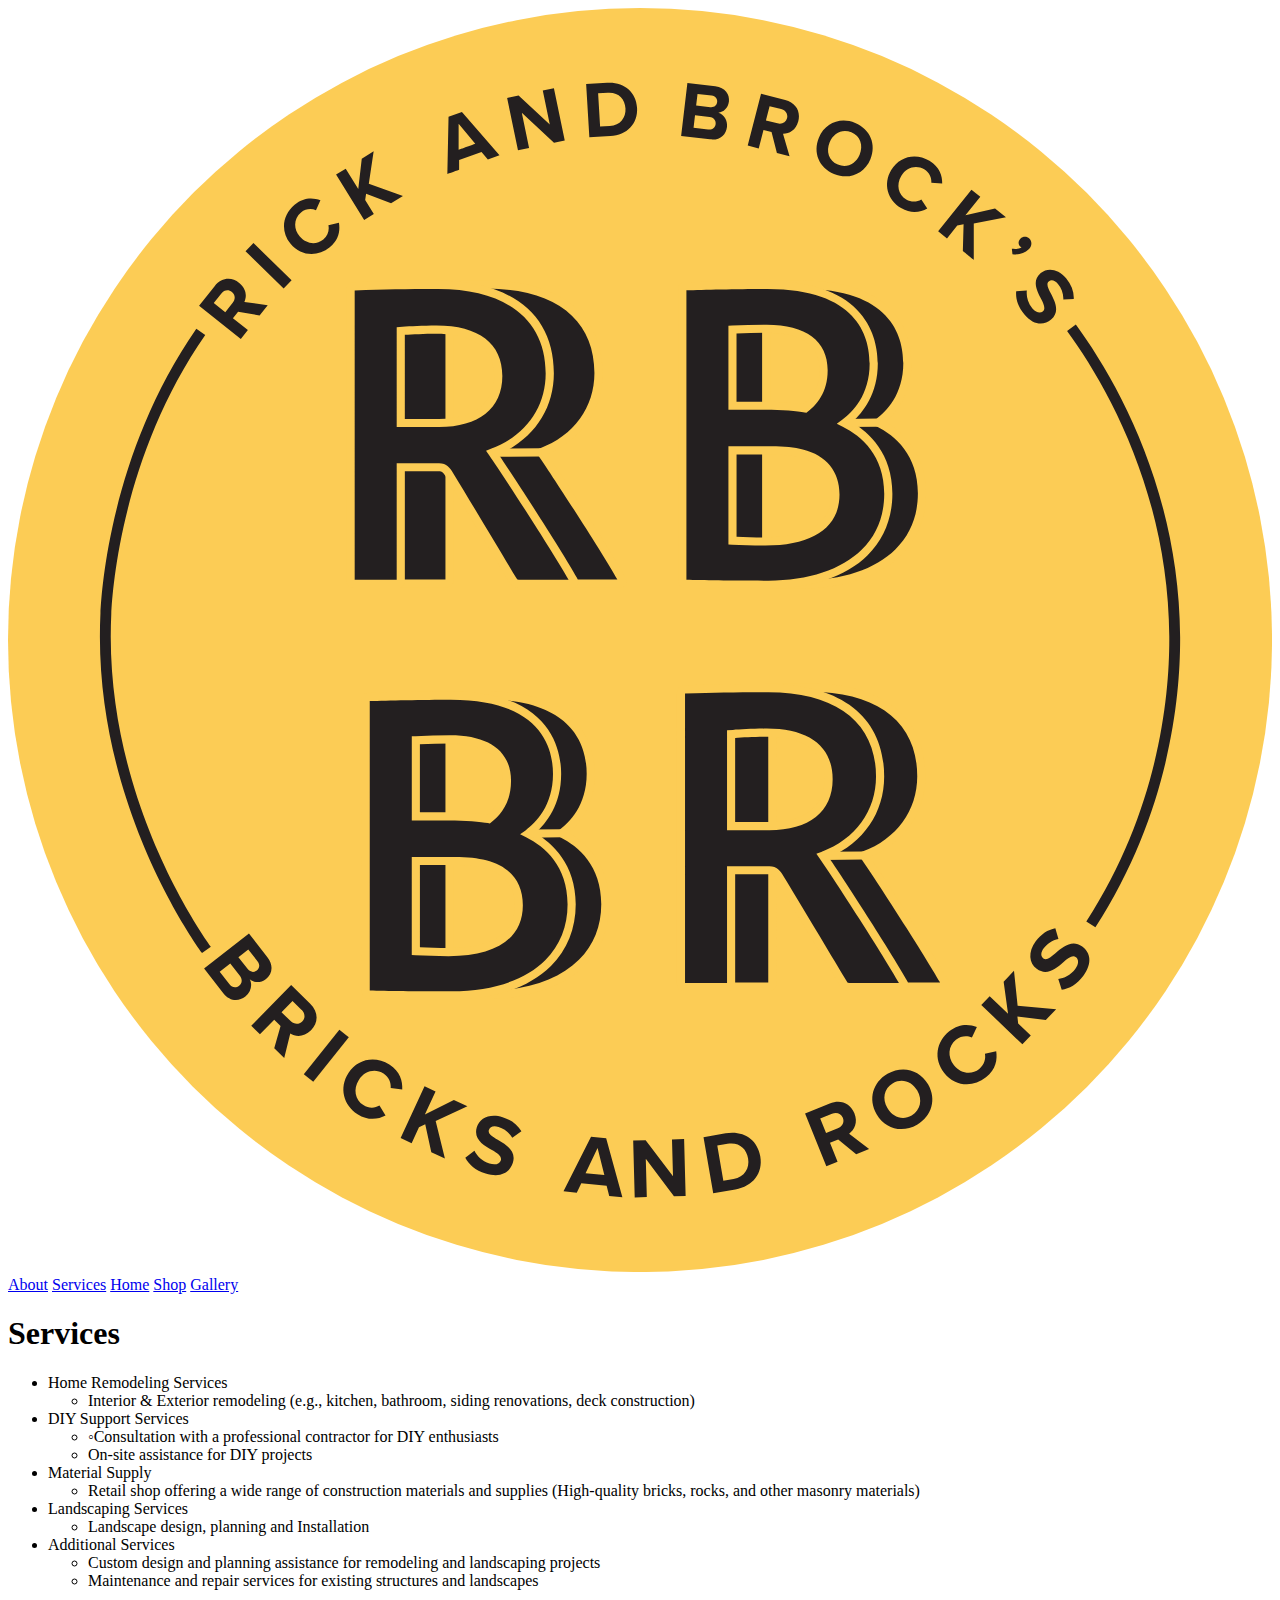
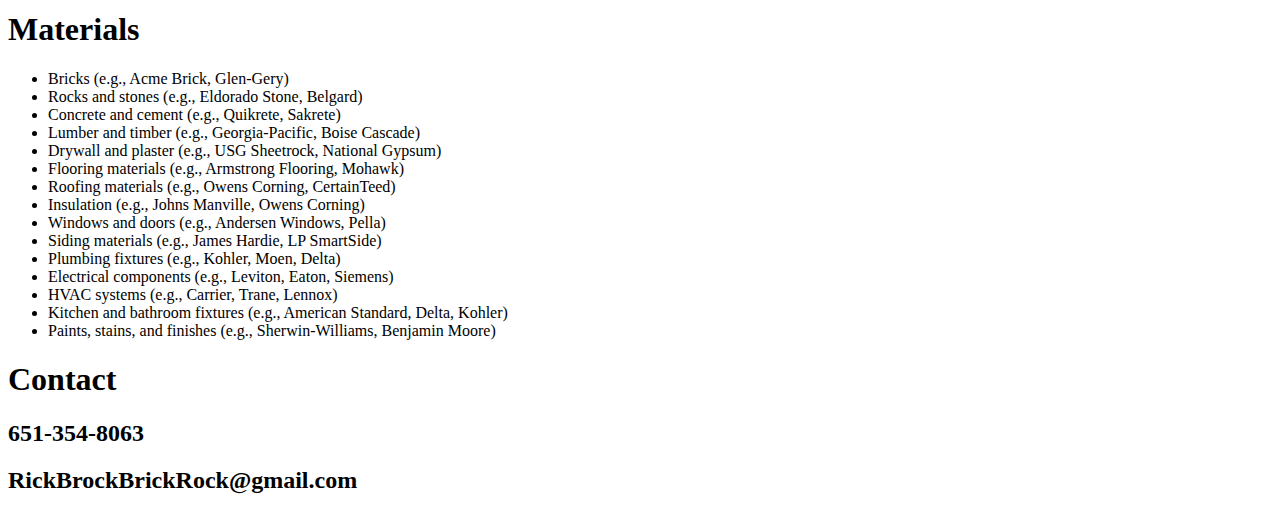
<file: Client/Services.html>
<!DOCTYPE html>
<html lang="en">
<head>
    <link rel="stylesheet" href="styles.css">
    <meta charset="UTF-8">
    <meta name="viewport" content="width=device-width, initial-scale=1.0">
    <title>RBBR</title>
</head>
<body>
    <header>
        <img src="images/Asset 2.svg" alt= "Rick and Brocks bricks and rocks">
        <nav>
            <a href="About.html">About</a>
            <a href="Services.html">Services</a>
            <a href="index.html">Home</a>
            <a href="Shop.html">Shop</a>
            <a href="Gallery.html">Gallery</a>
        </nav>
    </header>
    <main>   
        <h1>Services</h1>
        <ul>
            <li>Home Remodeling Services
                <ul>
                    <li>Interior & Exterior remodeling (e.g., kitchen,
                        bathroom, siding renovations, deck
                        construction)</li>
                </ul></li>
            <li>DIY Support Services
                <ul>
                    <li>◦Consultation with a professional contractor
                        for DIY enthusiasts</li>
                    <li>On-site assistance for DIY projects</li>
                </ul></li>
            <li>Material Supply <ul>
                    <li>Retail shop offering a wide range of
                        construction materials and supplies
                        (High-quality bricks, rocks, and other
                        masonry materials)</li></ul>
            </li>
            <li>Landscaping Services
                <ul>
                    <li>Landscape design, planning and Installation</li>
                </ul>
            </li>
            <li>Additional Services
                <ul>
                    <li>Custom design and planning assistance for
                        remodeling and landscaping projects</li>
                        <li>Maintenance and repair services for existing
                            structures and landscapes</li>
                </ul>
            </li>
        </ul>
        <h1>Materials</h1>
            <ul>
                <li>Bricks (e.g., Acme Brick, Glen-Gery)</li>
                <li>Rocks and stones (e.g., Eldorado Stone, Belgard)</li>
                <li>Concrete and cement (e.g., Quikrete, Sakrete)</li>
                <li>Lumber and timber (e.g., Georgia-Pacific, Boise Cascade)</li>
                <li>Drywall and plaster (e.g., USG Sheetrock, National Gypsum)</li>
                <li>Flooring materials (e.g., Armstrong Flooring, Mohawk)</li>
                <li>Roofing materials (e.g., Owens Corning, CertainTeed)</li>
                <li>Insulation (e.g., Johns Manville, Owens Corning)</li>
                <li>Windows and doors (e.g., Andersen Windows, Pella)</li>
                <li>Siding materials (e.g., James Hardie, LP SmartSide)</li>
                <li>Plumbing fixtures (e.g., Kohler, Moen, Delta)</li>
                <li>Electrical components (e.g., Leviton, Eaton, Siemens)</li>
                <li>HVAC systems (e.g., Carrier, Trane, Lennox)</li>
                <li>Kitchen and bathroom fixtures (e.g., American Standard, Delta, Kohler)</li>
                <li>Paints, stains, and finishes (e.g., Sherwin-Williams, Benjamin Moore)</li>
            </ul>
    </main> 
    <footer>
        <h1>Contact</h1>
        <h2>651-354-8063</h2>
        <h2>RickBrockBrickRock@gmail.com</h2>
    </footer>
</body>
</html>
</file>
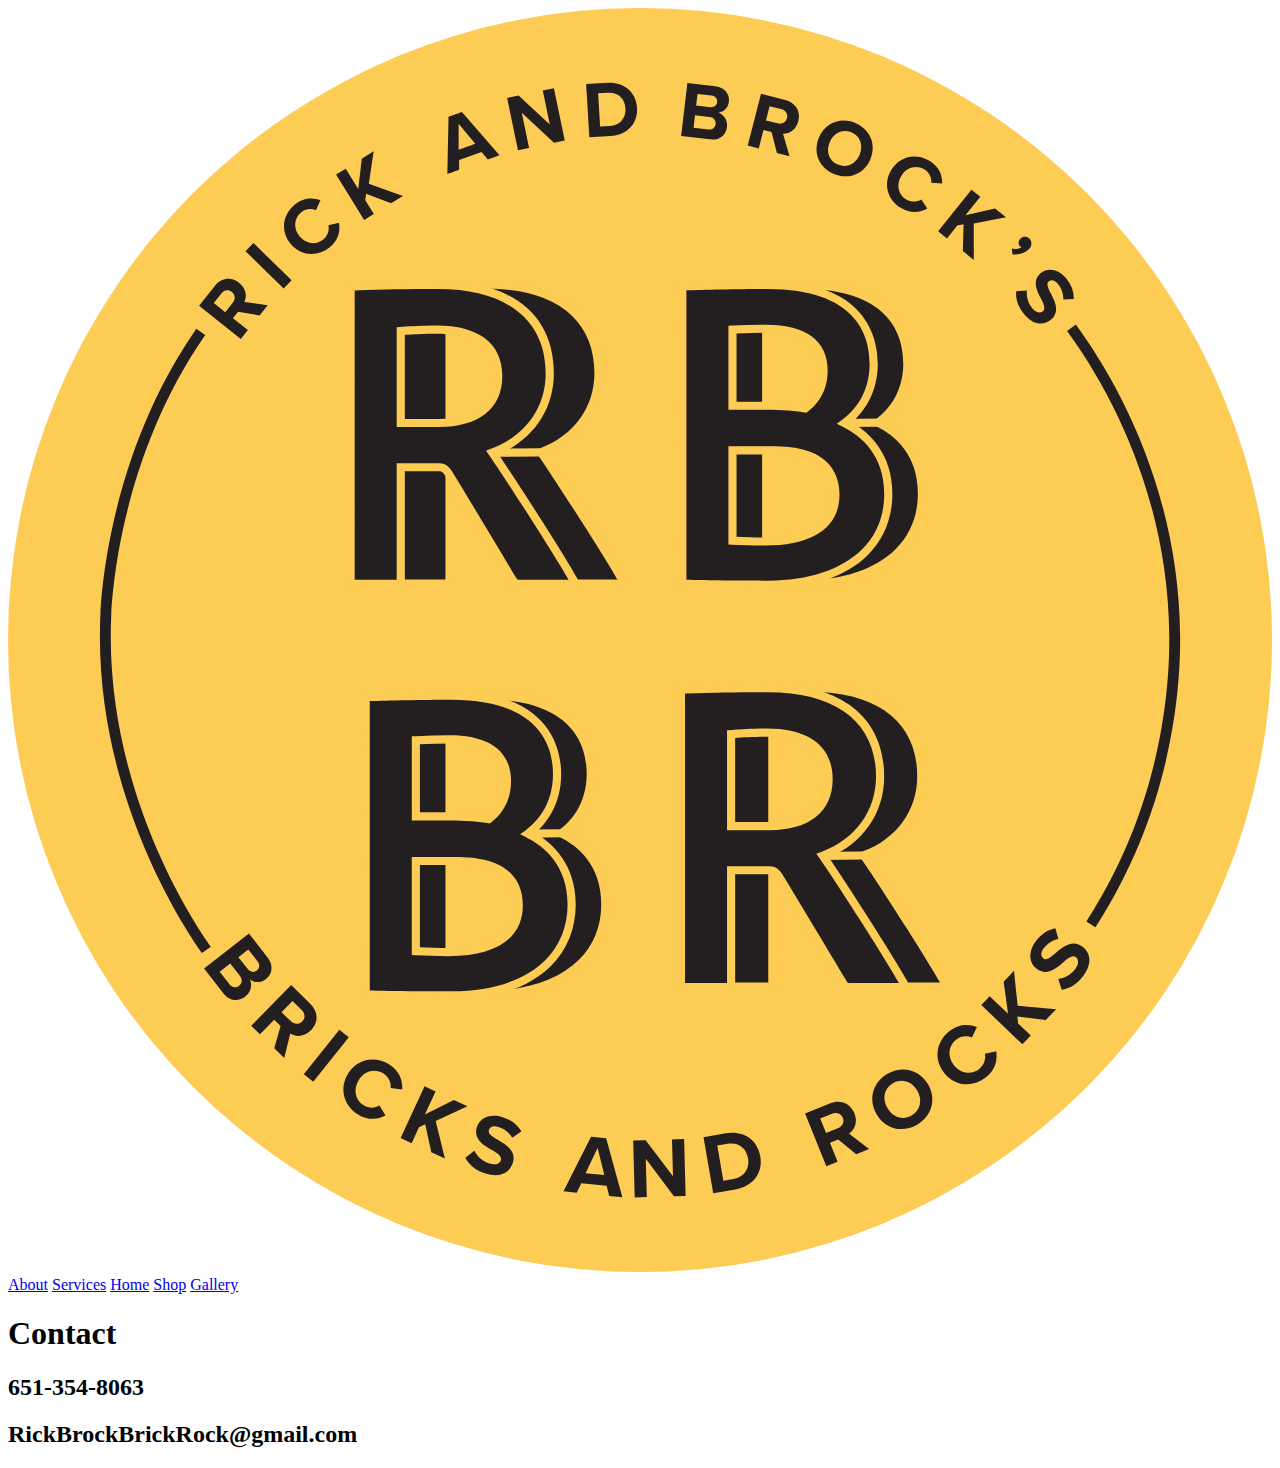
<file: Client/Shop.html>
<!DOCTYPE html>
<html lang="en">
<head>
    <link rel="stylesheet" href="styles.css">
    <meta charset="UTF-8">
    <meta name="viewport" content="width=device-width, initial-scale=1.0">
    <title>RBBR</title>
</head>
<body>
    <header>
        <img src="images/Asset 2.svg" alt= "Rick and Brocks bricks and rocks">
        <nav>
            <a href="About.html">About</a>
            <a href="Services.html">Services</a>
            <a href="index.html">Home</a>
            <a href="Shop.html">Shop</a>
            <a href="Gallery.html">Gallery</a>
        </nav>
    </header>





    <footer>
        <h1>Contact</h1>
        <h2>651-354-8063</h2>
        <h2>RickBrockBrickRock@gmail.com</h2>
    </footer>
</body>
</html>
</file>
<file: styles.css>
div.Quote{
    position: relative;
}
.Quote img {
    display: block;
    max-width: 100%;
}

.Quote a {
    position: absolute;
    top: 80%;
    left: 50%;
    transform: translate(-50%, -50%);
    background-color: #fccc55;
    border: none;
    color: black;
    padding: 15px 32px;
    text-align: center;
    text-decoration: none;
    font-size: 16px;
    cursor: pointer;
}

header{
    background-color: #fccc55;
    color: black;
    padding: 20px;
    display: flex;
    justify-content: space-between;
    align-items: center;
    font-family: Arial, Helvetica, sans-serif;
}
img {
    max-width: 100%;
    height: auto;
    display: block;
}
nav{
    display: flex;
    justify-content: space-evenly;
    align-items: center;
    font-size: larger;
    font-family: Arial, Helvetica, sans-serif;

}
nav a {
    display: block;
    color: black;
    text-align: center;
    text-decoration: none;
    padding: 1rem;
    font-family: Arial, Helvetica, sans-serif;

}
header img{
    display: inline-block;
    margin: 0%;
}
.grid-container {
    display: grid;
    grid-template-columns: repeat(2, 1fr);
    gap: 20px;
}

.image-container-left {
    grid-column: 1;
}

.text-and-image-container {
    grid-column: 2;
    display: flex;
    align-items: center; 
    border: 2px solid #fccc55; 
    padding: 20px;
}

.text-container {
    flex: 1; 
    padding: 1rem;
}

.text-container h1 {
    margin-top: 0;
}

.text-container img {
    max-width: 100%;
    height: auto;
}

.quote-button {
    position: absolute;
    top: 80%;
    left: 25%; 
    transform: translate(-50%, -50%); 
    background-color: #fccc55;
    color: black;
    padding: 15px 32px;
    text-align: center;
    text-decoration: none;
    font-size: 16px;
    cursor: pointer;
    z-index: 1;
}
footer{
    background-color: #fccc55;
    color: black;
    justify-content: center;
    text-align: center;
    width: 100%;
    margin: 0;
}
body{
    background-color: dimgrey;
    margin: 0%;
    font-family: Arial, Helvetica, sans-serif;
    color: white;

}
h1{
    color: #fccc55;
    padding-left: 1rem;
    font-family: Arial, Helvetica, sans-serif;

}
h4{ 
    color: #fccc55;
    font-family: Arial, Helvetica, sans-serif;
}
</file>
<file: Client/styles.css>
div.Quote{
    position: relative;
}
.Quote a{
    position: absolute;
}
</file>
